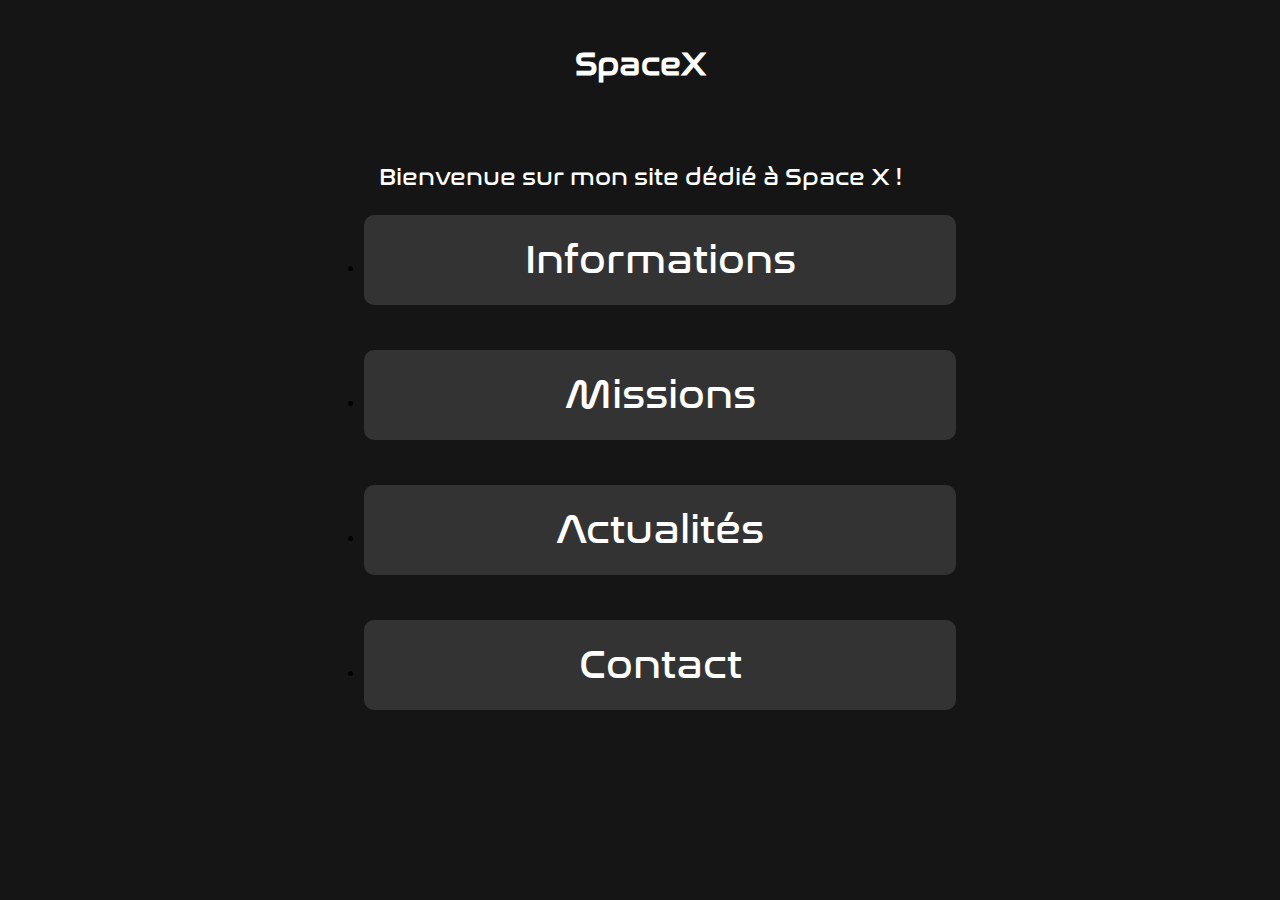
<file: index.html>
<!DOCTYPE html>
<html>
    <head>
        <meta charset="utf-8">
        <link rel="stylesheet" type="text/css" href="styles.css">
        <link rel="stylesheet" type="text/css" href="nasalization-rg.otf">
    </head>

    <body>
        <h1>SpaceX</h1>

        <section id="welcome">
        <p>Bienvenue sur mon site dédié à Space X !</p>
        </section>

        <nav>
            <ul>
                <li><a href="informations.html">Informations</a></li>
                <li><a href="missions.html">Missions</a></li>
                <li><a href="actualites.html">Actualités</a></li>
                <li><a href="mailto:tom.lambert@edu.esiee.fr, evan.dacostapina@edu.esiee.fr">Contact</a></li>
            </ul>
        </nav>

    </body>
</html>
</file>
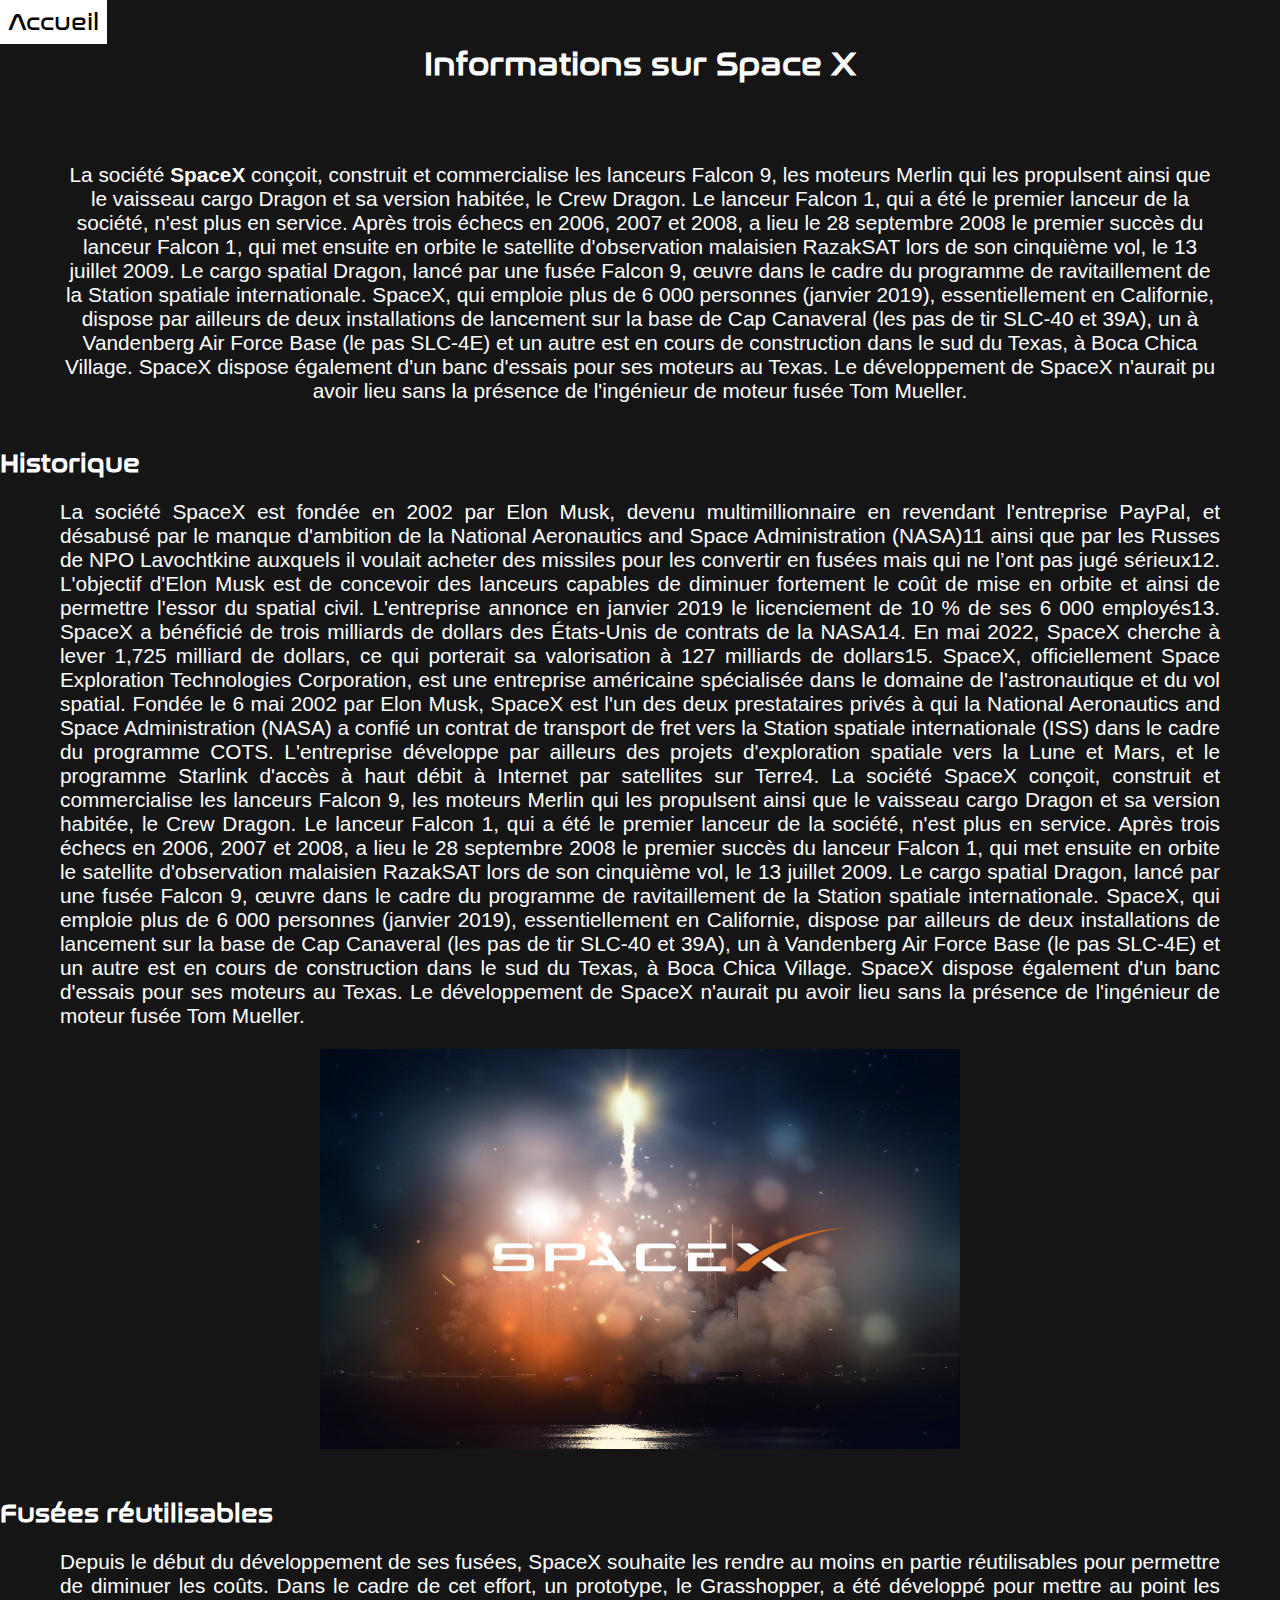
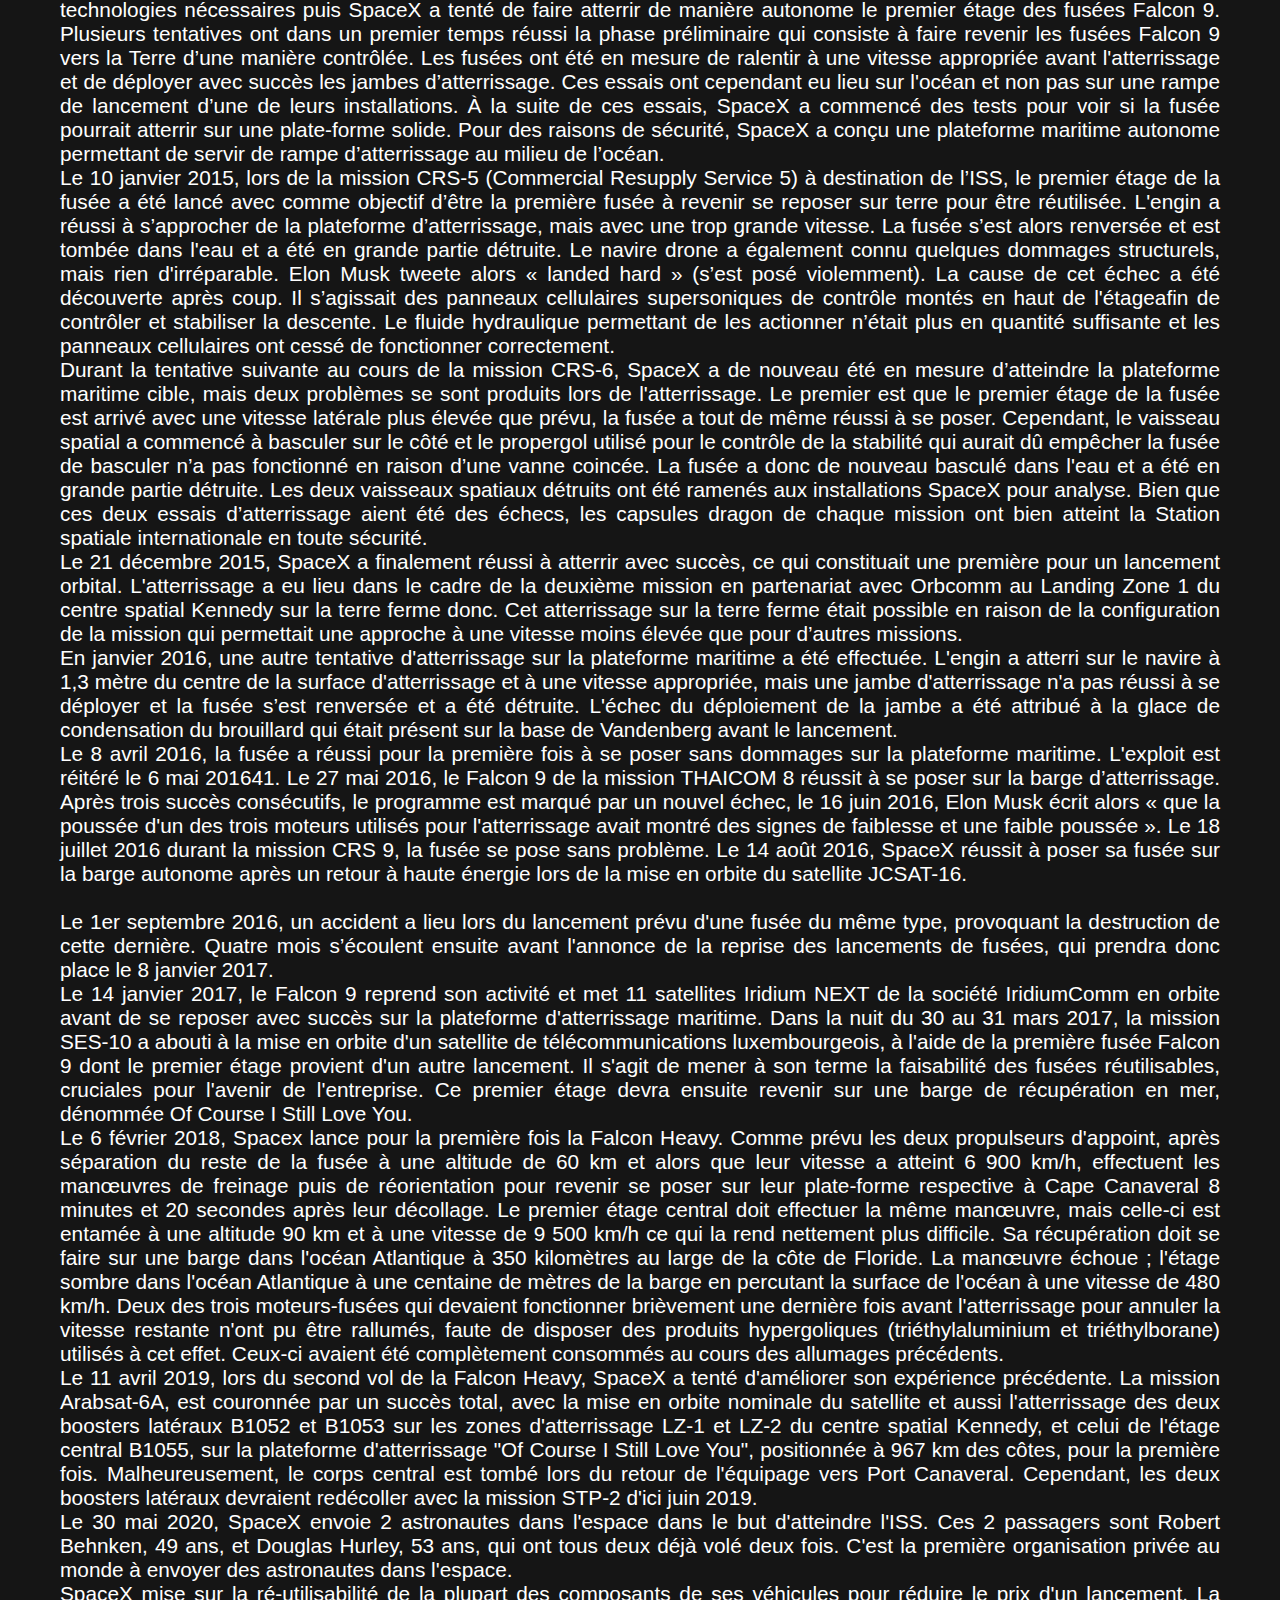
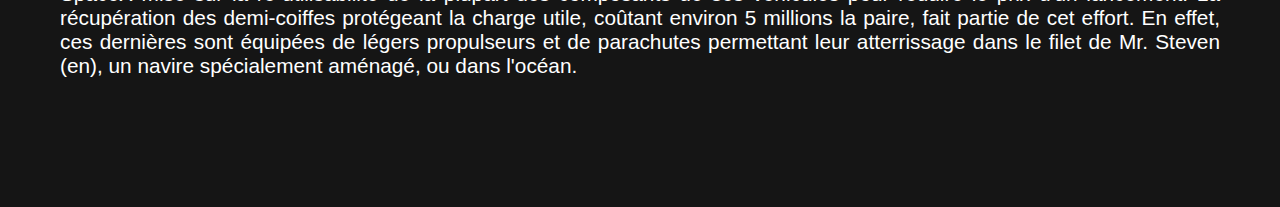
<file: informations.html>
<!DOCTYPE html>
<html lang="fr">

<head>
    <meta charset="UTF-8">
    <meta name="viewport" content="width=device-width, initial-scale=1.0">
    <title>Présentation de Space X</title>
    <link rel="stylesheet" href="informations.css">
    <link rel="stylesheet" type="text/css" href="home_button.css">
    <script src="script_btn.js"></script>

</head>

<body>
    <a href="index.html" class="home">Accueil</a>

    <section id="info">
        <h1>Informations sur Space X</h1>
        <p>
           La société <strong>SpaceX</strong> conçoit, construit et commercialise les lanceurs Falcon 9, les moteurs Merlin qui les propulsent ainsi que le vaisseau cargo Dragon et sa version habitée, le Crew Dragon. Le lanceur Falcon 1, qui a été le premier lanceur de la société, n'est plus en service. Après trois échecs en 2006, 2007 et 2008, a lieu le 28 septembre 2008 le premier succès du lanceur Falcon 1, qui met ensuite en orbite le satellite d'observation malaisien RazakSAT lors de son cinquième vol, le 13 juillet 2009. Le cargo spatial Dragon, lancé par une fusée Falcon 9, œuvre dans le cadre du programme de ravitaillement de la Station spatiale internationale. SpaceX, qui emploie plus de 6 000 personnes (janvier 2019), essentiellement en Californie, dispose par ailleurs de deux installations de lancement sur la base de Cap Canaveral (les pas de tir SLC-40 et 39A), un à Vandenberg Air Force Base (le pas SLC-4E) et un autre est en cours de construction dans le sud du Texas, à Boca Chica Village. SpaceX dispose également d'un banc d'essais pour ses moteurs au Texas. Le développement de SpaceX n'aurait pu avoir lieu sans la présence de l'ingénieur de moteur fusée Tom Mueller.
        </p>
    </section>

    <section id="histo">
        <h2> Historique </h2>
        <p>La société SpaceX est fondée en 2002 par Elon Musk, devenu multimillionnaire en revendant l'entreprise PayPal, et désabusé par le manque d'ambition de la National Aeronautics and Space Administration (NASA)11 ainsi que par les Russes de NPO Lavochtkine auxquels il voulait acheter des missiles pour les convertir en fusées mais qui ne l’ont pas jugé sérieux12.

        L'objectif d'Elon Musk est de concevoir des lanceurs capables de diminuer fortement le coût de mise en orbite et ainsi de permettre l'essor du spatial civil.
        L'entreprise annonce en janvier 2019 le licenciement de 10 % de ses 6 000 employés13.
        SpaceX a bénéficié de trois milliards de dollars des États-Unis de contrats de la NASA14.
        En mai 2022, SpaceX cherche à lever 1,725 milliard de dollars, ce qui porterait sa valorisation à 127 milliards de dollars15.

        SpaceX, officiellement Space Exploration Technologies Corporation, est une entreprise américaine spécialisée dans le domaine de l'astronautique et du vol spatial. Fondée le 6 mai 2002 par Elon Musk, SpaceX est l'un des deux prestataires privés à qui la National Aeronautics and Space Administration (NASA) a confié un contrat de transport de fret vers la Station spatiale internationale (ISS) dans le cadre du programme COTS. L'entreprise développe par ailleurs des projets d'exploration spatiale vers la Lune et Mars, et le programme Starlink d'accès à haut débit à Internet par satellites sur Terre4.

        La société SpaceX conçoit, construit et commercialise les lanceurs Falcon 9, les moteurs Merlin qui les propulsent ainsi que le vaisseau cargo Dragon et sa version habitée, le Crew Dragon. Le lanceur Falcon 1, qui a été le premier lanceur de la société, n'est plus en service. Après trois échecs en 2006, 2007 et 2008, a lieu le 28 septembre 2008 le premier succès du lanceur Falcon 1, qui met ensuite en orbite le satellite d'observation malaisien RazakSAT lors de son cinquième vol, le 13 juillet 2009. Le cargo spatial Dragon, lancé par une fusée Falcon 9, œuvre dans le cadre du programme de ravitaillement de la Station spatiale internationale. SpaceX, qui emploie plus de 6 000 personnes (janvier 2019), essentiellement en Californie, dispose par ailleurs de deux installations de lancement sur la base de Cap Canaveral (les pas de tir SLC-40 et 39A), un à Vandenberg Air Force Base (le pas SLC-4E) et un autre est en cours de construction dans le sud du Texas, à Boca Chica Village. SpaceX dispose également d'un banc d'essais pour ses moteurs au Texas. Le développement de SpaceX n'aurait pu avoir lieu sans la présence de l'ingénieur de moteur fusée Tom Mueller.

        </p>    
    </section>


    <div style="text-align: center;">
        <img style="width: 50%; display: inline-block;" src="spacex.jpg">
    </div>


    <section id="fusées">
        <h2>Fusées réutilisables </h2>
        <p>Depuis le début du développement de ses fusées, SpaceX souhaite les rendre au moins en partie réutilisables pour permettre de diminuer les coûts. Dans le cadre de cet effort, un prototype, le Grasshopper, a été développé pour mettre au point les technologies nécessaires puis SpaceX a tenté de faire atterrir de manière autonome le premier étage des fusées Falcon 9. Plusieurs tentatives ont dans un premier temps réussi la phase préliminaire qui consiste à faire revenir les fusées Falcon 9 vers la Terre d’une manière contrôlée. Les fusées ont été en mesure de ralentir à une vitesse appropriée avant l'atterrissage et de déployer avec succès les jambes d’atterrissage. Ces essais ont cependant eu lieu sur l'océan et non pas sur une rampe de lancement d’une de leurs installations. À la suite de ces essais, SpaceX a commencé des tests pour voir si la fusée pourrait atterrir sur une plate-forme solide. Pour des raisons de sécurité, SpaceX a conçu une plateforme maritime autonome permettant de servir de rampe d’atterrissage au milieu de l’océan.<br>

        Le 10 janvier 2015, lors de la mission CRS-5 (Commercial Resupply Service 5) à destination de l’ISS, le premier étage de la fusée a été lancé avec comme objectif d’être la première fusée à revenir se reposer sur terre pour être réutilisée. L'engin a réussi à s’approcher de la plateforme d’atterrissage, mais avec une trop grande vitesse. La fusée s’est alors renversée et est tombée dans l'eau et a été en grande partie détruite. Le navire drone a également connu quelques dommages structurels, mais rien d'irréparable. Elon Musk tweete alors « landed hard » (s’est posé violemment). La cause de cet échec a été découverte après coup. Il s’agissait des panneaux cellulaires supersoniques de contrôle montés en haut de l'étageafin de contrôler et stabiliser la descente. Le fluide hydraulique permettant de les actionner n’était plus en quantité suffisante et les panneaux cellulaires ont cessé de fonctionner correctement.<br>

        Durant la tentative suivante au cours de la mission CRS-6, SpaceX a de nouveau été en mesure d’atteindre la plateforme maritime cible, mais deux problèmes se sont produits lors de l'atterrissage. Le premier est que le premier étage de la fusée est arrivé avec une vitesse latérale plus élevée que prévu, la fusée a tout de même réussi à se poser. Cependant, le vaisseau spatial a commencé à basculer sur le côté et le propergol utilisé pour le contrôle de la stabilité qui aurait dû empêcher la fusée de basculer n’a pas fonctionné en raison d’une vanne coincée. La fusée a donc de nouveau basculé dans l'eau et a été en grande partie détruite. Les deux vaisseaux spatiaux détruits ont été ramenés aux installations SpaceX pour analyse. Bien que ces deux essais d’atterrissage aient été des échecs, les capsules dragon de chaque mission ont bien atteint la Station spatiale internationale en toute sécurité.<br>

        Le 21 décembre 2015, SpaceX a finalement réussi à atterrir avec succès, ce qui constituait une première pour un lancement orbital. L'atterrissage a eu lieu dans le cadre de la deuxième mission en partenariat avec Orbcomm au Landing Zone 1 du centre spatial Kennedy sur la terre ferme donc. Cet atterrissage sur la terre ferme était possible en raison de la configuration de la mission qui permettait une approche à une vitesse moins élevée que pour d’autres missions.<br>


        En janvier 2016, une autre tentative d'atterrissage sur la plateforme maritime a été effectuée. L'engin a atterri sur le navire à 1,3 mètre du centre de la surface d'atterrissage et à une vitesse appropriée, mais une jambe d'atterrissage n'a pas réussi à se déployer et la fusée s’est renversée et a été détruite. L'échec du déploiement de la jambe a été attribué à la glace de condensation du brouillard qui était présent sur la base de Vandenberg avant le lancement.<br>


        Le 8 avril 2016, la fusée a réussi pour la première fois à se poser sans dommages sur la plateforme maritime. L'exploit est réitéré le 6 mai 201641. Le 27 mai 2016, le Falcon 9 de la mission THAICOM 8 réussit à se poser sur la barge d’atterrissage. Après trois succès consécutifs, le programme est marqué par un nouvel échec, le 16 juin 2016, Elon Musk écrit alors « que la poussée d'un des trois moteurs utilisés pour l'atterrissage avait montré des signes de faiblesse et une faible poussée ». Le 18 juillet 2016 durant la mission CRS 9, la fusée se pose sans problème. Le 14 août 2016, SpaceX réussit à poser sa fusée sur la barge autonome après un retour à haute énergie lors de la mise en orbite du satellite JCSAT-16.<br>

<br>

        Le 1er septembre 2016, un accident a lieu lors du lancement prévu d'une fusée du même type, provoquant la destruction de cette dernière. Quatre mois s’écoulent ensuite avant l'annonce de la reprise des lancements de fusées, qui prendra donc place le 8 janvier 2017.<br>


        Le 14 janvier 2017, le Falcon 9 reprend son activité et met 11 satellites Iridium NEXT de la société IridiumComm en orbite avant de se reposer avec succès sur la plateforme d'atterrissage maritime.

        Dans la nuit du 30 au 31 mars 2017, la mission SES-10 a abouti à la mise en orbite d'un satellite de télécommunications luxembourgeois, à l'aide de la première fusée Falcon 9 dont le premier étage provient d'un autre lancement. Il s'agit de mener à son terme la faisabilité des fusées réutilisables, cruciales pour l'avenir de l'entreprise. Ce premier étage devra ensuite revenir sur une barge de récupération en mer, dénommée Of Course I Still Love You.<br>


        Le 6 février 2018, Spacex lance pour la première fois la Falcon Heavy. Comme prévu les deux propulseurs d'appoint, après séparation du reste de la fusée à une altitude de 60 km et alors que leur vitesse a atteint 6 900 km/h, effectuent les manœuvres de freinage puis de réorientation pour revenir se poser sur leur plate-forme respective à Cape Canaveral 8 minutes et 20 secondes après leur décollage. Le premier étage central doit effectuer la même manœuvre, mais celle-ci est entamée à une altitude 90 km et à une vitesse de 9 500 km/h ce qui la rend nettement plus difficile. Sa récupération doit se faire sur une barge dans l'océan Atlantique à 350 kilomètres au large de la côte de Floride. La manœuvre échoue ; l'étage sombre dans l'océan Atlantique à une centaine de mètres de la barge en percutant la surface de l'océan à une vitesse de 480 km/h. Deux des trois moteurs-fusées qui devaient fonctionner brièvement une dernière fois avant l'atterrissage pour annuler la vitesse restante n'ont pu être rallumés, faute de disposer des produits hypergoliques (triéthylaluminium et triéthylborane) utilisés à cet effet. Ceux-ci avaient été complètement consommés au cours des allumages précédents.<br>


        Le 11 avril 2019, lors du second vol de la Falcon Heavy, SpaceX a tenté d'améliorer son expérience précédente. La mission Arabsat-6A, est couronnée par un succès total, avec la mise en orbite nominale du satellite et aussi l'atterrissage des deux boosters latéraux B1052 et B1053 sur les zones d'atterrissage LZ-1 et LZ-2 du centre spatial Kennedy, et celui de l'étage central B1055, sur la plateforme d'atterrissage "Of Course I Still Love You", positionnée à 967 km des côtes, pour la première fois. Malheureusement, le corps central est tombé lors du retour de l'équipage vers Port Canaveral. Cependant, les deux boosters latéraux devraient redécoller avec la mission STP-2 d'ici juin 2019.<br>


        Le 30 mai 2020, SpaceX envoie 2 astronautes dans l'espace dans le but d'atteindre l'ISS. Ces 2 passagers sont Robert Behnken, 49 ans, et Douglas Hurley, 53 ans, qui ont tous deux déjà volé deux fois. C'est la première organisation privée au monde à envoyer des astronautes dans l'espace.<br>


        SpaceX mise sur la ré-utilisabilité de la plupart des composants de ses véhicules pour réduire le prix d'un lancement. La récupération des demi-coiffes protégeant la charge utile, coûtant environ 5 millions la paire, fait partie de cet effort. En effet, ces dernières sont équipées de légers propulseurs et de parachutes permettant leur atterrissage dans le filet de Mr. Steven (en), un navire spécialement aménagé, ou dans l'océan.<br>


        </p>
    </section>    
    <br>
    <br>
    <br>
    <br>
    <br>
    <br>

    <button onclick="topFunction()" id="myBtn" title="Remonter en haut de la page">Remonter en haut ?</button>


</body>
</file>
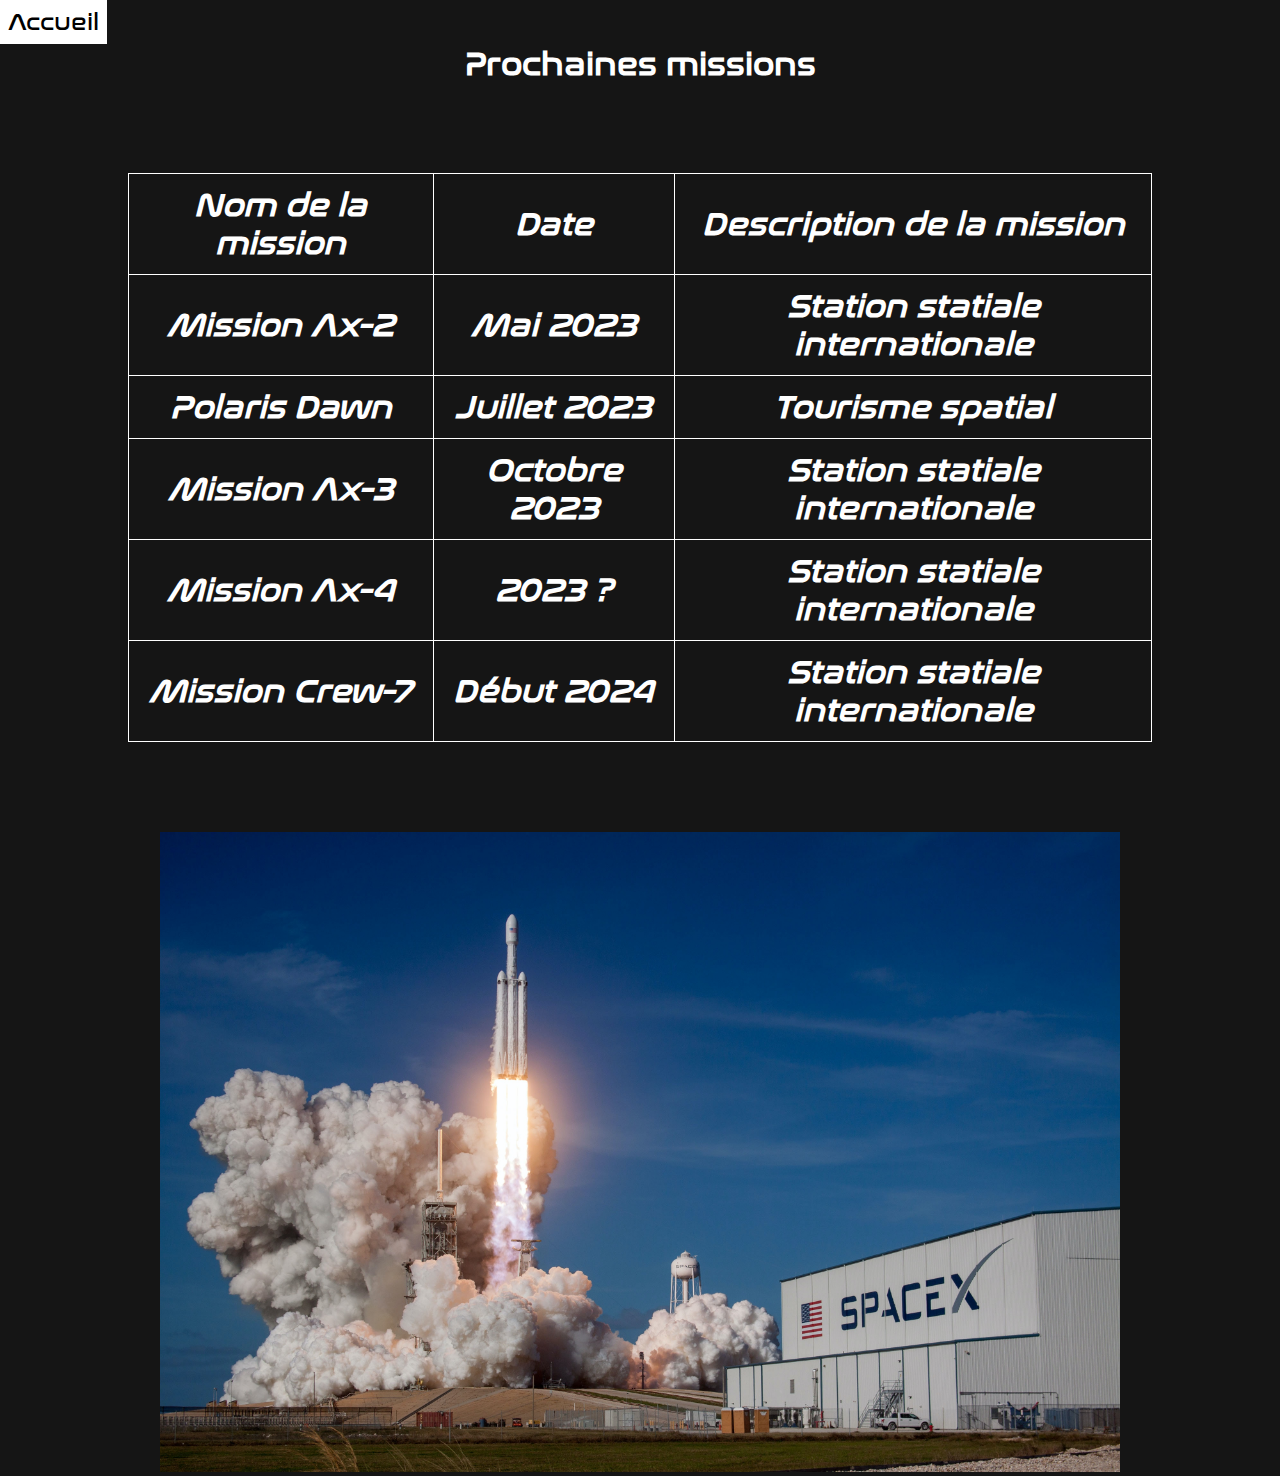
<file: missions.html>
<!DOCTYPE html>
<html>
    <head>
        <meta charset="utf-8">
        <link rel="stylesheet" type="text/css" href="missions.css">
        <link rel="stylesheet" type="text/css" href="home_button.css">
    </head>

    <body>
        <a href="index.html" class="home">Accueil</a>
        
        <h1>Prochaines missions</h1>
        <table>
            <tr>
                <th>Nom de la mission</th>
                <th>Date</th>
                <th>Description de la mission</th>
            </tr>
            <tr>
                <th>Mission Ax-2</th>
                <th>Mai 2023</th>
                <section id="description">
                    <th>Station statiale internationale</th>
                </section>
            </tr>
            <tr>
                <th>Polaris Dawn</th>
                <th>Juillet 2023</th>
                <section id="description">
                    <th>Tourisme spatial</th>
                </section>
            </tr>
            <tr>
                <th>Mission Ax-3</th>
                <th>Octobre 2023</th>
                <section id="description">
                    <th>Station statiale internationale</th>
                </section>
            </tr>
            <tr>
                <th>Mission Ax-4</th>
                <th>2023 ?</th>
                <section id="description">
                    <th>Station statiale internationale</th>
                </section>
            </tr>
            <tr>
                <th>Mission Crew-7</th>
                <th>Début 2024</th>
                <section id="description">
                    <th>Station statiale internationale</th>
                </section>
            </tr>
        </table>

        <div style="text-align: center;">
            <img style="width: 75%; display: inline-block;" src="fusée.jpg">
        </div>

    </body>
</html>
</file>
<file: styles.css>
body {
    background-color: #151515;
}

@font-face {
    font-family: "Nasalization";
    src: url("nasalization-rg.otf");
}

h1 {
    text-align: center;
    font-family: 'Nasalization';
    font-size: 2rem;
    color: white;
    margin-top: 5vh;
    margin-bottom: 20vh;
}

nav {
    margin: auto;
    width: 50%;
}

nav a {
    display: flex;
    justify-content: center;
    flex-direction: column;

    text-align: center;
    text-decoration: none;

    
    font-family: 'Nasalization';
    font-size: 2.5rem;

    color: white;
    background-color: #333334;

    height: 10vh;
    margin-bottom: 5vh;

    border-radius: 10px;
}

nav a:hover {
    background-color: white;
    color: black;
}

#welcome p {
    text-align: center;
    font-family: 'Nasalization';
    font-size: 1.5rem;
    color: white;
    margin-top: -100px;
}
</file>
<file: informations.css>
body {
    background-color: #151515;
}

@font-face {
    font-family: "Nasalization";
    src: url("nasalization-rg.otf");
}

h1 {
    text-align: center;
    font-family: 'Nasalization';
    font-size: 2rem;
    color: white;
    margin-top: 5vh;
    margin-bottom: 20vh;
}

h2 {
    text-align: left;
    font-family: 'Nasalization';
    font-size: 1.6rem;
    color: white;
    margin-top: 5vh;
}

#info p {
    text-align: center;
    font-family: Arial, sans-serif;
    font-size: 1.3rem;
    color: white;
    margin-top: -100px;
    text-align: center;
    margin-left: 60px;
    margin-right: 60px;
}

#histo p {
    text-align: center;
    font-family: Arial, sans-serif;
    font-size: 1.3rem;
    color: white;
    text-align: justify;
    margin-left: 60px;
    margin-right: 60px;
}

#fusées p {
    text-align: center;
    font-family: Arial, sans-serif;
    font-size: 1.3rem;
    color: white;
    text-align: justify;
    margin-left: 60px;
    margin-right: 60px;
}

#myBtn {
    display: none;
    position: fixed;
    bottom: 20px;
    left: 50%;
    transform: translateX(-50%);
    z-index: 99;
    font-size: 18px;
    border: none;
    outline: none;
    background-color: #555;
    color: white;
    cursor: pointer;
    padding: 15px;
    border-radius: 4px;
}
</file>
<file: home_button.css>
@font-face {
    font-family: 'Nasalization';
    src: url('nasalization-rg.otf');
}

body {
    margin: 0;
    background-color: #151515;
}

a.home {
    position: fixed;
    top: 0;
    left: 0;
    font-family: 'Nasalization';
    font-size: 1.5rem;
    color: white;
    text-decoration: none;
    background-color: #484848;
    padding: 8px 8px;
}

a.home:hover {
    background-color: white;
    color: black;
}
</file>
<file: missions.css>
@font-face {
    font-family: 'Nasalization';
    src: url('nasalization-rg.otf');
}

h1 {
    text-align: center;
    font-family: 'Nasalization';
    font-size: 2rem;
    color: white;
    margin-top: 5vh;
}

table {
    font-family: 'Nasalization';
    width: 80%;
    margin: auto;
    margin-top: 10vh;
    margin-bottom: 10vh;
    border-collapse: collapse;
    color: white;
}

td, th {
    border: 1px solid white;
    text-align: center;
    padding: 12px 12px;
}

th {
    font-size: 2rem;
    font-style: italic;
}

td {
    font-size: 1.5rem;
}
</file>
